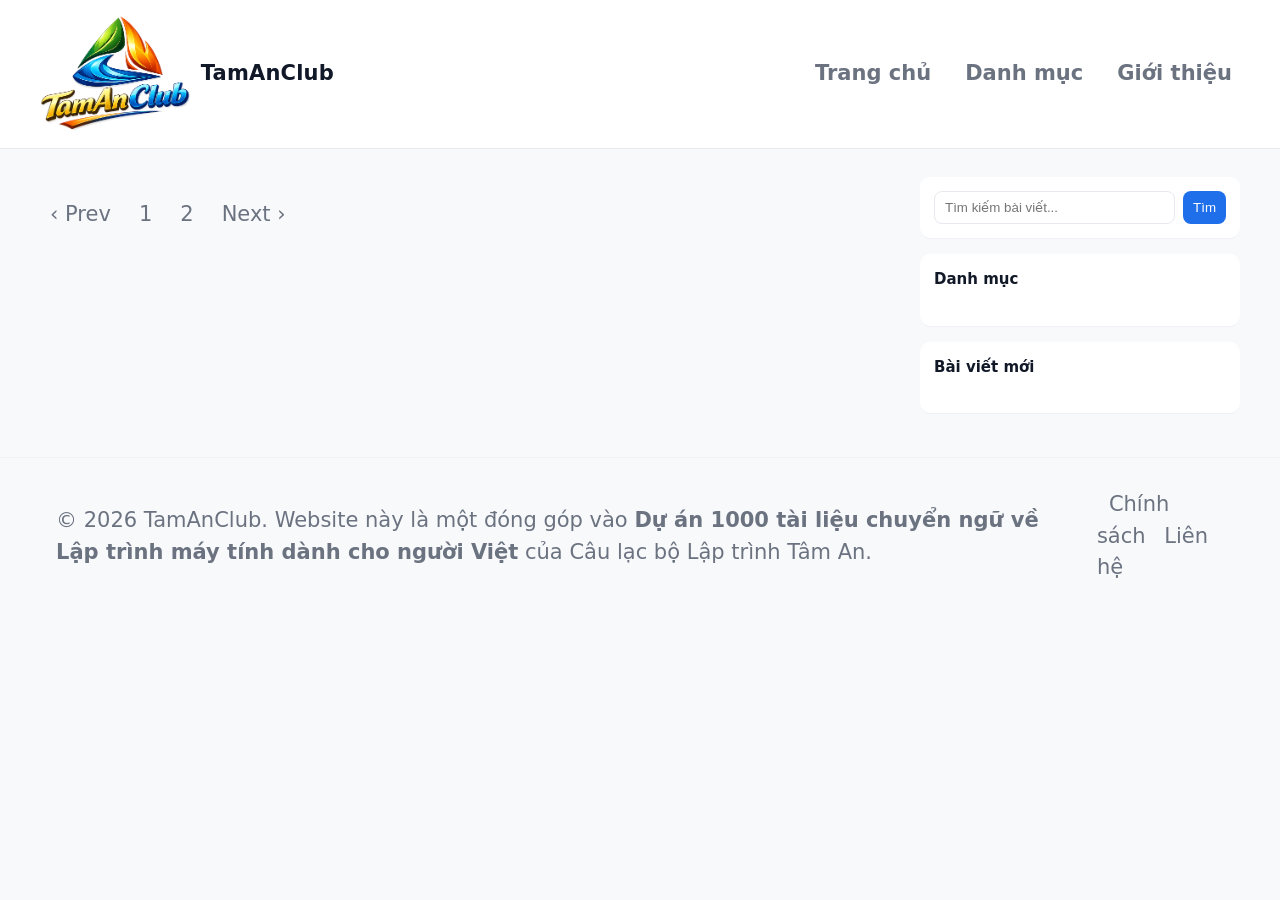
<file: index.html>
<!doctype html>
<html lang="vi">
<head>
  <meta charset="utf-8" />
  <meta name="viewport" content="width=device-width,initial-scale=1" />
  <title>TamAnClub — Trang chủ</title>
  <meta name="description" content="Blog kỹ thuật: bài viết, hướng dẫn, tài liệu lập trình." />
  <link rel="icon" href="assets/images/favicon.png" />
  <link rel="stylesheet" href="assets/css/style.css" />
</head>
<body>
  <header class="site-header">
    <div class="container header-inner">
      <a class="logo" href="index.html">
        <img src="assets/images/TamAnClub_logo.png" alt="TamAnClub Logo" height="120" />
        <span class="site-title">TamAnClub</span>
      </a>

      <nav class="main-nav">
        <a href="index.html">Trang chủ</a>
        <!-- <a href="search.html">Tìm kiếm</a> -->
        <a href="categories.html">Danh mục</a>
        <a href="about.html">Giới thiệu</a>
      </nav>

      <!-- <div class="header-actions">
        <a class="btn btn-primary" href="search.html">Tìm kiếm</a>
      </div> -->
    </div>
  </header>

  <main class="container site-main">
    <div class="layout">
      <!-- Main article list -->
      <section class="content">

        <!-- Typing Guide
        <article class="post-card" data-title="Kỹ năng gõ bàn phím máy tính" data-tags="html,frontend">
          <a class="post-thumb" href="posts/typing-guide.html">
            <img src="assets/images/typing-guide.png" alt="Kỹ năng gõ bàn phím máy tính">
          </a>
          <div class="post-body">
            <h2 class="post-title"><a href="posts/typing-guide.html">Kỹ năng gõ bàn phím máy tính</a></h2>
            <p class="post-excerpt">Tài liệu này cung cấp hướng dẫn toàn diện về kỹ năng gõ bàn phím máy tính một cách khoa học và hiệu quả.</p>
            <div class="post-meta">
              <time datetime="2026-05-01">20 Tháng 6, 2026</time>
              <span class="post-tags">Kids, Beginners</span>
            </div>
          </div>
        </article> -->

        <!-- Python for Kids 2nd
        <article class="post-card" data-title="Lập trình Python cho Trẻ em & Người mới bắt đầu" data-tags="html,frontend">
          <a class="post-thumb" href="posts/python-for-kids-2nd.html">
            <img src="assets/images/python-for-kids-2nd.png" alt="Lập trình Python cho Trẻ em & Người mới bắt đầu">
          </a>
          <div class="post-body">
            <h2 class="post-title"><a href="posts/python-for-kids-2nd.html">Lập trình Python cho Trẻ em & Người mới bắt đầu</a></h2>
            <p class="post-excerpt">Tài liệu này là nội dung chuyển ngữ tiếng Việt của cuốn sách "Python for Kids" (ấn bản thứ 2) do tác giả Jason R. Briggs biên soạn, nhằm hướng dẫn lập trình cho trẻ em và những người mới bắt đầu.</p>
            <div class="post-meta">
              <time datetime="2026-05-01">29 Tháng 5, 2026</time>
              <span class="post-tags">Python, Kids, Beginners</span>
            </div>
          </div>
        </article> -->
        
        <!-- Blender All-in-One for Dummies
        <article class="post-card" data-title="Hướng dẫn trọn gói về Blender cho Người mới bắt đầu - Quyển 1" data-tags="html,frontend">
          <a class="post-thumb" href="posts/blender-all-in-one-for-dummies.html">
            <img src="assets/images/blender-all-in-one-for-dummies.png" alt="Lập trình Python cho Trẻ em & Người mới bắt đầu">
          </a>
          <div class="post-body">
            <h2 class="post-title"><a href="posts/blender-all-in-one-for-dummies.html">Hướng dẫn trọn gói về Blender cho Người mới bắt đầu - Quyển 1</a></h2>
            <p class="post-excerpt">Tài liệu này là nội dung chuyển ngữ Tiếng Việt từ cuốn sách "Blender All-in-One For Dummies" của tác giả Jason van Gumster, đóng vai trò như một hướng dẫn toàn diện dành cho người mới bắt đầu tiếp cận phần mềm đồ họa 3D mã nguồn mở Blender.</p>
            <div class="post-meta">
              <time datetime="2026-05-01">14 Tháng 6, 2026</time>
              <span class="post-tags">3D, Beginners</span>
            </div>
          </div>
        </article> -->

        <!-- Thêm các post-card khác tương tự -->
        <!-- <article class="post-card" data-title="CSS Flexbox từ zero đến pro" data-tags="css,layout">
          <a class="post-thumb" href="posts/css-flexbox.html">
            <img src="assets/images/thumb-flexbox.png" alt="CSS Flexbox">
          </a>
          <div class="post-body">
            <h2 class="post-title"><a href="posts/css-flexbox.html">CSS Flexbox từ zero đến pro</a></h2>
            <p class="post-excerpt">Các ví dụ thực tế, pattern layout và cách kết hợp với Grid.</p>
            <div class="post-meta">
              <time datetime="2026-04-12">12 Tháng 4, 2026</time>
              <span class="post-tags">CSS, Layout</span>
            </div>
          </div>
        </article> -->

        <!-- Pagination (mẫu) -->
        <nav class="pagination">
          <a class="page-link" href="#prev" aria-label="Trang trước">‹ Prev</a>
          <a class="page-link" href="#1">1</a>
          <a class="page-link" href="#2">2</a>
          <a class="page-link" href="#next" aria-label="Trang sau">Next ›</a>
        </nav>
      </section>

      <!-- Sidebar -->
      <aside class="sidebar">
        <div class="widget search-widget">
          <form action="search.html" method="get" class="search-form">
            <input name="q" type="search" placeholder="Tìm kiếm bài viết..." aria-label="Tìm kiếm"/>
            <button type="submit">Tìm</button>
          </form>
        </div>

        <div class="widget widget-categories">
          <h3>Danh mục</h3>
          <ul>
            <!-- <li><a href="categories/frontend.html">Frontend</a></li>
            <li><a href="categories/backend.html">Backend</a></li>
            <li><a href="categories/devops.html">DevOps</a></li>
            <li><a href="categories/tools.html">Tools</a></li> -->
          </ul>
        </div>

        <div class="widget widget-recent">
          <h3>Bài viết mới</h3>
          <ul>
            <!-- <li><a href="posts/async-js.html">Async/await từng bước</a></li>
            <li><a href="posts/node-deploy.html">Deploy Node.js tĩnh</a></li>
            <li><a href="posts/accessibility.html">Accessibility cơ bản</a></li> -->
          </ul>
        </div>
      </aside>
    </div>
  </main>

  <footer class="site-footer">
    <div class="container">
      <div class="footer-inner">
        <p>© 2026 TamAnClub. Website này là một đóng góp vào <b>Dự án 1000 tài liệu chuyển ngữ về Lập trình máy tính dành cho người Việt</b> của Câu lạc bộ Lập trình Tâm An.</p>
        <nav class="footer-nav">
          <a href="privacy.html">Chính sách</a>
          <a href="about.html">Liên hệ</a>
        </nav>
      </div>
    </div>
  </footer>

  <script src="assets/js/main.js"></script>
</body>
</html>
</file>
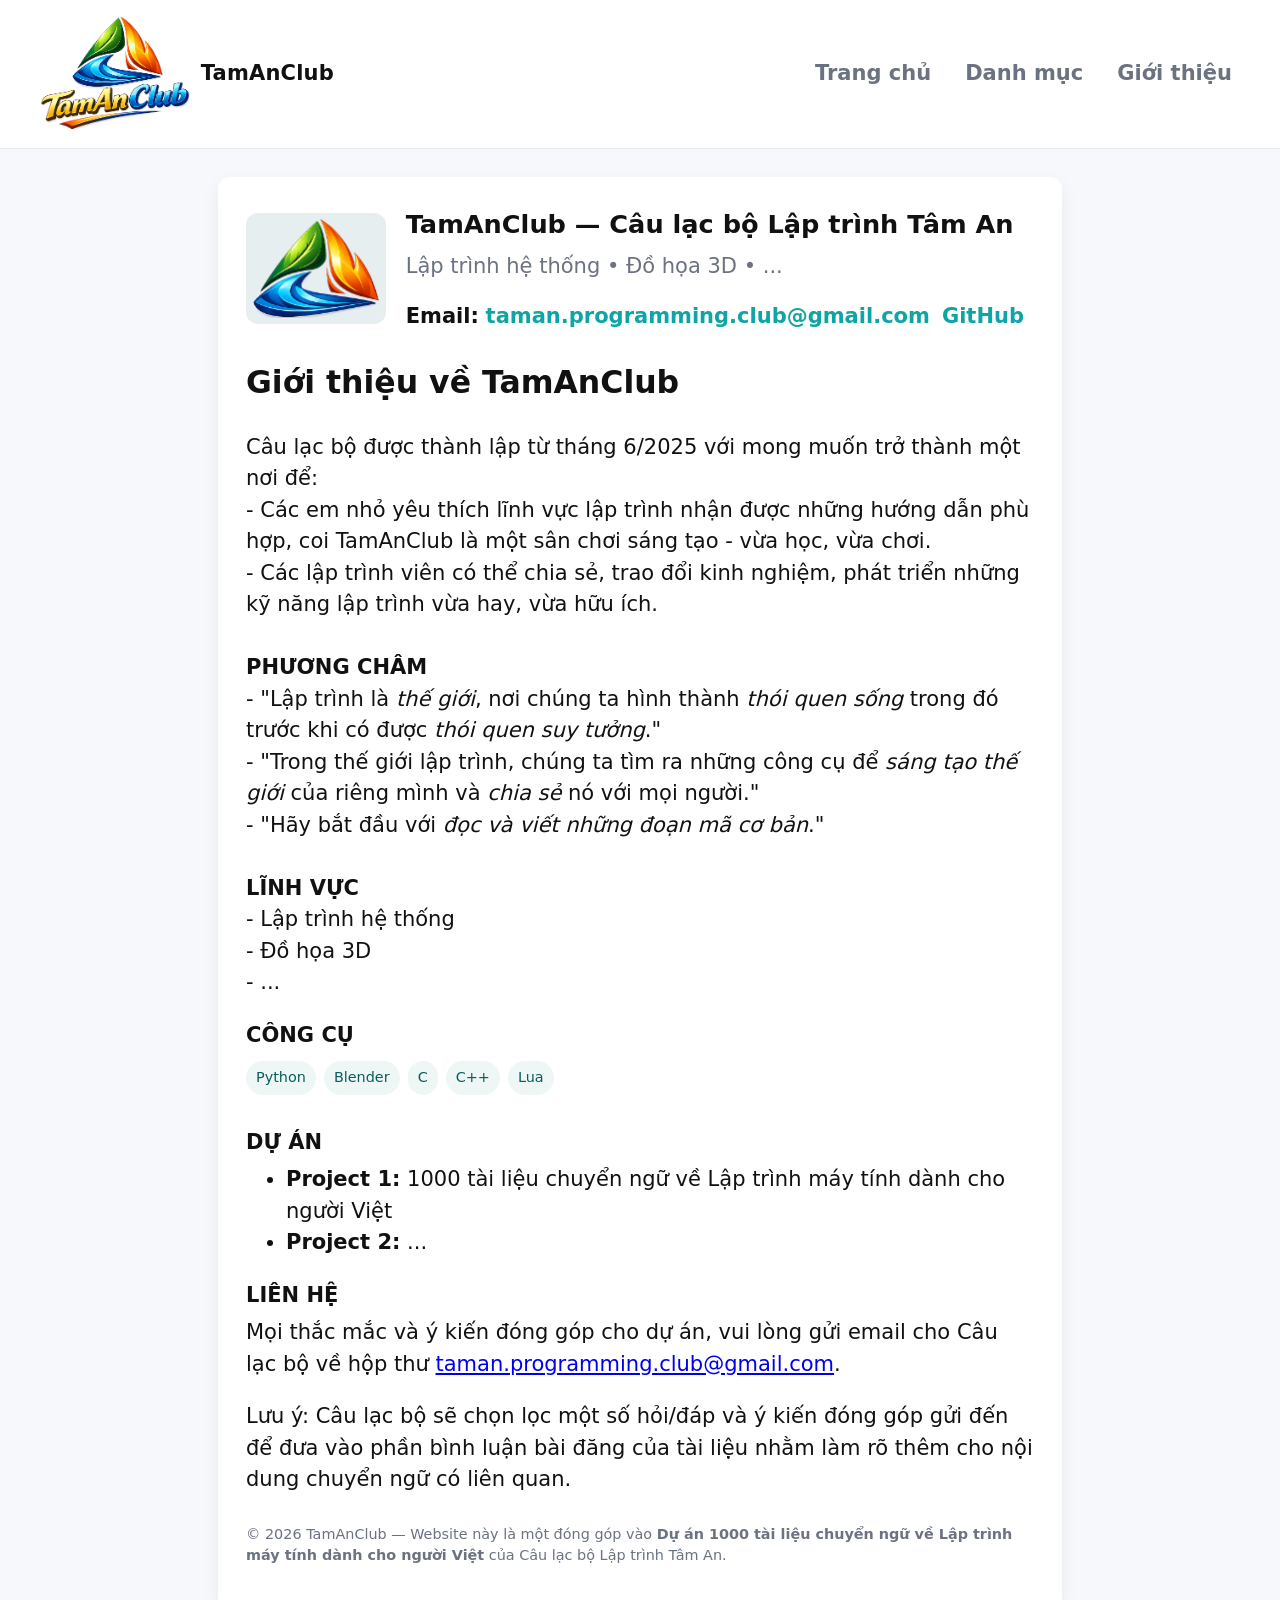
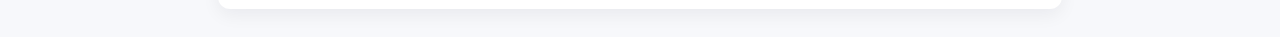
<file: about.html>
<!doctype html>
<html lang="vi">
<head>
  <meta charset="utf-8" />
  <meta name="viewport" content="width=device-width,initial-scale=1" />
  <title>Giới thiệu — TamAnClub</title>
  <link rel="icon" href="assets/images/favicon.png" />
  <link rel="stylesheet" href="assets/css/style.css" />
  <style>
    :root{--bg:#f7f8fb;--card:#fff;--muted:#6b7280;--accent:#0ea5a4}
    body{font-family:system-ui,-apple-system,Segoe UI,Roboto,"Helvetica Neue",Arial,sans-serif;
      margin:0;background:var(--bg);color:#111}
    .container-about{max-width:900px;margin:0px auto;padding:28px}
    .card{background:var(--card);border-radius:12px;padding:28px;box-shadow:0 6px 18px rgba(15,23,42,0.06)}
    .header{display:flex;gap:20px;align-items:center}
    .avatar{height:111px;border-radius:12px;object-fit:cover;background:#e6eef0;padding: 6px;}
    h1{margin:0;font-size:1.6rem}
    p.lead{color:var(--muted);margin:8px 0 18px}
    .meta{display:flex;gap:12px;flex-wrap:wrap;margin-top:14px}
    .meta a{color:var(--accent);text-decoration:none;font-weight:600}
    .section{margin-top:20px}
    .skills{display:flex;gap:8px;flex-wrap:wrap;margin-top: 10px;}
    .skill{background:#eef7f6;color:#065f5b;padding:6px 10px;border-radius:999px;font-size:0.9rem}
    footer{margin-top:28px;color:var(--muted);font-size:0.9rem}
  </style>
</head>
<body>
  <header class="site-header">
    <div class="container header-inner">
      <a class="logo" href="index.html">
        <img src="assets/images/TamAnClub_logo.png" alt="TamAnClub Logo" height="120" />
        <span class="site-title">TamAnClub</span>
      </a>
      <nav class="main-nav">
        <a href="index.html">Trang chủ</a>
        <a href="categories.html">Danh mục</a>
        <a href="about.html">Giới thiệu</a>
      </nav>
    </div>
  </header>
  <main class="container-about">
    <article class="card" aria-labelledby="page-title">
      <header class="header">
        <img class="avatar" src="assets/images/favicon.png" alt="Ảnh hồ sơ của Bạn">
        <div>
          <h1 id="page-title">TamAnClub — Câu lạc bộ Lập trình Tâm An</h1>
          <p class="lead">Lập trình hệ thống • Đồ họa 3D • ...</p>
          <div class="meta">
            <span><strong>Email:</strong> <a href="mailto:taman.programming.club@gmail.com">taman.programming.club@gmail.com</a></span>
            <span><a href="https://github.com/tamanclub" target="_blank" rel="noopener">GitHub</a></span>
          </div>
        </div>
      </header>

      <section class="section" aria-labelledby="about-heading">
        <h2 id="about-heading">Giới thiệu về TamAnClub</h2>
        <p>Câu lạc bộ được thành lập từ tháng 6/2025 với mong muốn trở thành một nơi để:
          <br>- Các em nhỏ yêu thích lĩnh vực lập trình nhận được những hướng dẫn phù hợp, coi TamAnClub là một sân chơi sáng tạo - vừa học, vừa chơi.
          <br>- Các lập trình viên có thể chia sẻ, trao đổi kinh nghiệm, phát triển những kỹ năng lập trình vừa hay, vừa hữu ích.<br><br>
        <b>PHƯƠNG CHÂM</b>
          <br>- "Lập trình là <i>thế giới</i>, nơi chúng ta hình thành <i>thói quen sống</i> trong đó trước khi có được <i>thói quen suy tưởng</i>."
          <br>- "Trong thế giới lập trình, chúng ta tìm ra những công cụ để <i>sáng tạo thế giới</i> của riêng mình và <i>chia sẻ</i> nó với mọi người."
          <br>- "Hãy bắt đầu với <i>đọc và viết những đoạn mã cơ bản</i>."<br><br>
        <b>LĨNH VỰC</b>
          <br>- Lập trình hệ thống
          <br>- Đồ họa 3D
          <br>- ...
      </section>

      <!-- <section class="section" aria-labelledby="skills-heading">
        <h2 id="skills-heading">Công cụ</h2> -->
        <b>CÔNG CỤ</b>
        <div class="skills">
          <span class="skill">Python</span>
          <span class="skill">Blender</span>
          <span class="skill">C</span>
          <span class="skill">C++</span>
          <span class="skill">Lua</span>
        </div><br>
      <!-- </section> -->

      <!-- <section class="section" aria-labelledby="projects-heading">
        <h2 id="projects-heading">Dự án</h2> -->
        <b>DỰ ÁN</b>
        <ul style="margin-top: 6px;">
          <li><strong>Project 1:</strong> 1000 tài liệu chuyển ngữ về Lập trình máy tính dành cho người Việt</li>
          <li><strong>Project 2:</strong> ...</li>
        </ul>
      <!-- </section> -->
        </p>

      <!-- <section class="section" aria-labelledby="contact-heading">
        <h2 id="contact-heading">Liên hệ</h2> -->
        <b>LIÊN HỆ</b>
        <p  style="margin-top: 6px;">Mọi thắc mắc và ý kiến đóng góp cho dự án, vui lòng gửi email cho Câu lạc bộ về hộp thư <a href="mailto:taman.programming.club@gmail.com">taman.programming.club@gmail.com</a>.</p>
        <p>Lưu ý: Câu lạc bộ sẽ chọn lọc một số hỏi/đáp và ý kiến đóng góp gửi đến để đưa vào phần bình luận bài đăng của tài liệu nhằm làm rõ thêm cho nội dung chuyển ngữ có liên quan.</p>
      <!-- </section> -->

      <footer>
        <p>© <span id="year"></span> TamAnClub — Website này là một đóng góp vào <b>Dự án 1000 tài liệu chuyển ngữ về Lập trình máy tính dành cho người Việt</b> của Câu lạc bộ Lập trình Tâm An.</p>
      </footer>
    </article>
  </main>

  <script>
    // Tự động chèn năm hiện tại
    document.getElementById('year').textContent = new Date().getFullYear();
  </script>
</body>
</html>
</file>
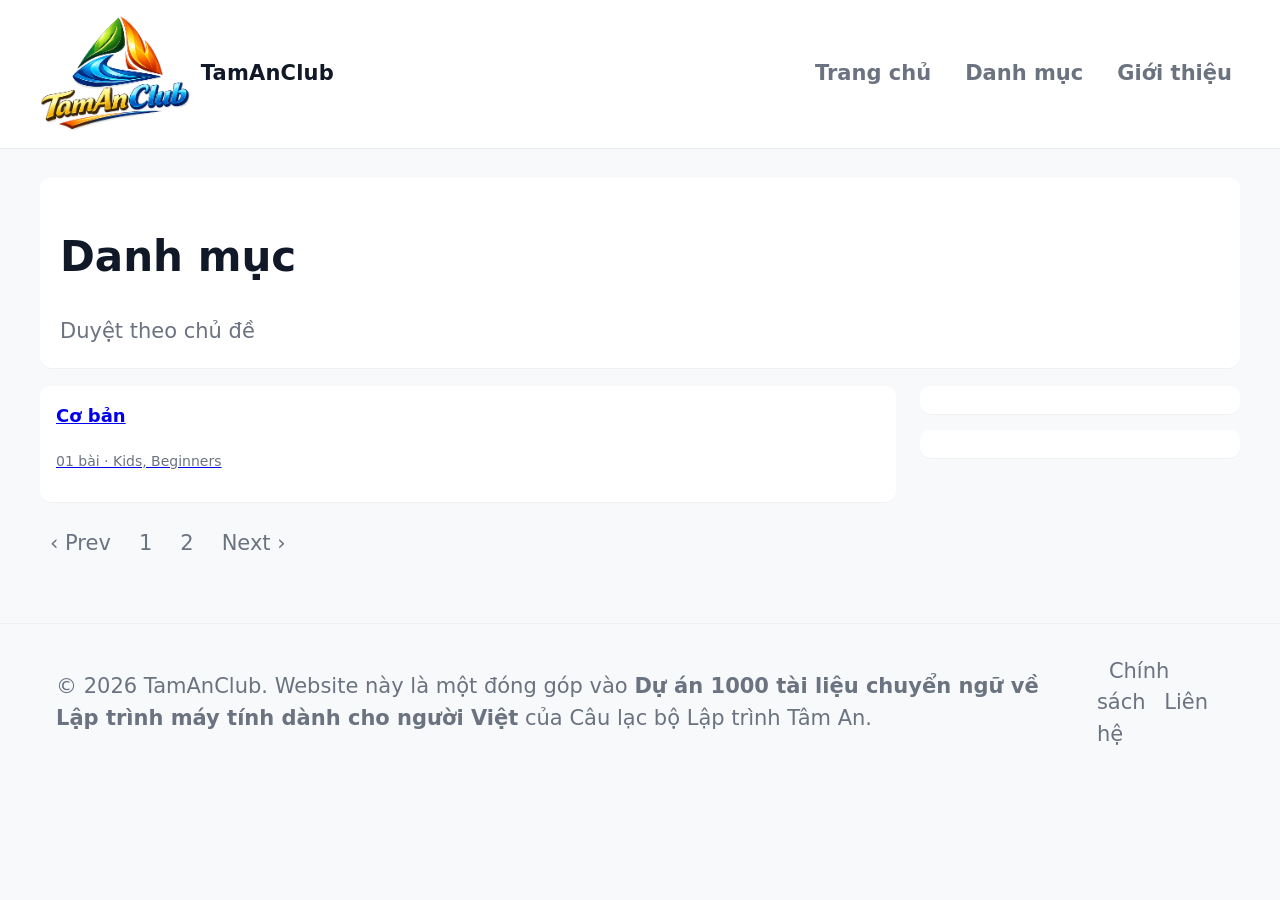
<file: categories.html>
<!doctype html>
<html lang="vi">
<head>
  <meta charset="utf-8" />
  <meta name="viewport" content="width=device-width,initial-scale=1" />
  <title>Danh mục — TamAnClub</title>
  <meta name="description" content="Danh mục bài viết: Basic, 3D, C, C++." />
  <link rel="icon" href="assets/images/favicon.png" />
  <link rel="stylesheet" href="assets/css/style.css" />
  <style>
    .categories-hero{background:#fff;padding:20px;border-radius:12px;margin-bottom:18px;box-shadow:0 1px 0 rgba(16,24,40,0.03)}
    .categories-grid{display:grid;grid-template-columns:repeat(auto-fit,minmax(220px,1fr));gap:14px}
    .category-card{background:var(--card);padding:16px;border-radius:10px;display:flex;flex-direction:column;gap:8px;box-shadow:0 1px 0 rgba(16,24,40,0.03)}
    .category-card h3{margin:0;font-size:18px}
    .category-meta{color:var(--muted);font-size:14px}
    .tag-cloud{display:flex;flex-wrap:wrap;gap:8px;margin-top:12px}
    .tag{background:#eef2ff;color:var(--accent);padding:6px 10px;border-radius:8px;text-decoration:none;font-weight:600;font-size:13px}
  </style>
</head>
<body>
  <header class="site-header">
    <div class="container header-inner">
      <a class="logo" href="index.html">
        <img src="assets/images/TamAnClub_logo.png" alt="TamAnClub Logo" height="120" />
        <span class="site-title">TamAnClub</span>
      </a>
      <nav class="main-nav">
        <a href="index.html">Trang chủ</a>
        <a href="categories.html">Danh mục</a>
        <a href="about.html">Giới thiệu</a>
      </nav>
    </div>
  </header>

  <main class="container site-main" style="padding-top:28px">
    <div class="categories-hero">
      <h1>Danh mục</h1>
      <p style="color:var(--muted);margin:6px 0 0 0">Duyệt theo chủ đề</p>
    </div>

    <section class="categories-list" style="display:grid;grid-template-columns:1fr 320px;gap:24px">
      <div>
        <div class="categories-grid">
          <a class="category-card" href="categories/basic.html">
            <h3>Cơ bản</h3>
            <p class="category-meta">01 bài · Kids, Beginners</p>
          </a>

          <!-- <a class="category-card" href="categories/backend.html">
            <h3>Backend</h3>
            <p class="category-meta">12 bài · Node.js, Databases, APIs</p>
          </a>

          <a class="category-card" href="categories/css.html">
            <h3>CSS</h3>
            <p class="category-meta">10 bài · Layout, Flexbox, Grid</p>
          </a>

          <a class="category-card" href="categories/html.html">
            <h3>HTML</h3>
            <p class="category-meta">8 bài · Semantic, Accessibility</p>
          </a>

          <a class="category-card" href="categories/devops.html">
            <h3>DevOps</h3>
            <p class="category-meta">6 bài · CI/CD, Docker, Deployment</p>
          </a>

          <a class="category-card" href="categories/tools.html">
            <h3>Tools</h3>
            <p class="category-meta">9 bài · Utilities, Productivity</p>
          </a> -->
        </div>

        <!-- Nếu muốn: phân trang hoặc load thêm -->
        <nav class="pagination" style="margin-top:18px">
          <a class="page-link" href="#prev">‹ Prev</a>
          <a class="page-link" href="#1">1</a>
          <a class="page-link" href="#2">2</a>
          <a class="page-link" href="#next">Next ›</a>
        </nav>
      </div>

      <aside class="sidebar">
        <div class="widget">
          <!-- <h3>Bộ lọc theo tag</h3>
          <div class="tag-cloud">
            <a class="tag" href="tags/html.html">HTML</a>
            <a class="tag" href="tags/css.html">CSS</a>
            <a class="tag" href="tags/javascript.html">JavaScript</a>
            <a class="tag" href="tags/react.html">React</a>
            <a class="tag" href="tags/nodejs.html">Node.js</a>
            <a class="tag" href="tags/devops.html">DevOps</a>
          </div> -->
        </div>

        <div class="widget">
          <!-- <h3>Bài viết nổi bật</h3>
          <ul style="margin:0;padding-left:18px;color:var(--muted)">
            <li><a href="posts/html-basics.html">HTML cơ bản — Tài liệu &amp; Hướng dẫn tải về</a></li>
            <li><a href="posts/css-flexbox.html">CSS Flexbox từ Zero đến Pro</a></li>
            <li><a href="posts/async-js.html">Async/await từng bước</a></li>
          </ul> -->
        </div>
      </aside>
    </section>
  </main>

  <footer class="site-footer" style="margin-top:28px">
    <div class="container">
      <div class="footer-inner">
        <p>© 2026 TamAnClub. Website này là một đóng góp vào <b>Dự án 1000 tài liệu chuyển ngữ về Lập trình máy tính dành cho người Việt</b> của Câu lạc bộ Lập trình Tâm An.</p>
        <nav class="footer-nav">
          <a href="privacy.html">Chính sách</a>
          <a href="about.html">Liên hệ</a>
        </nav>
      </div>
    </div>
  </footer>

  <script src="assets/js/main.js"></script>
</body>
</html>
</file>
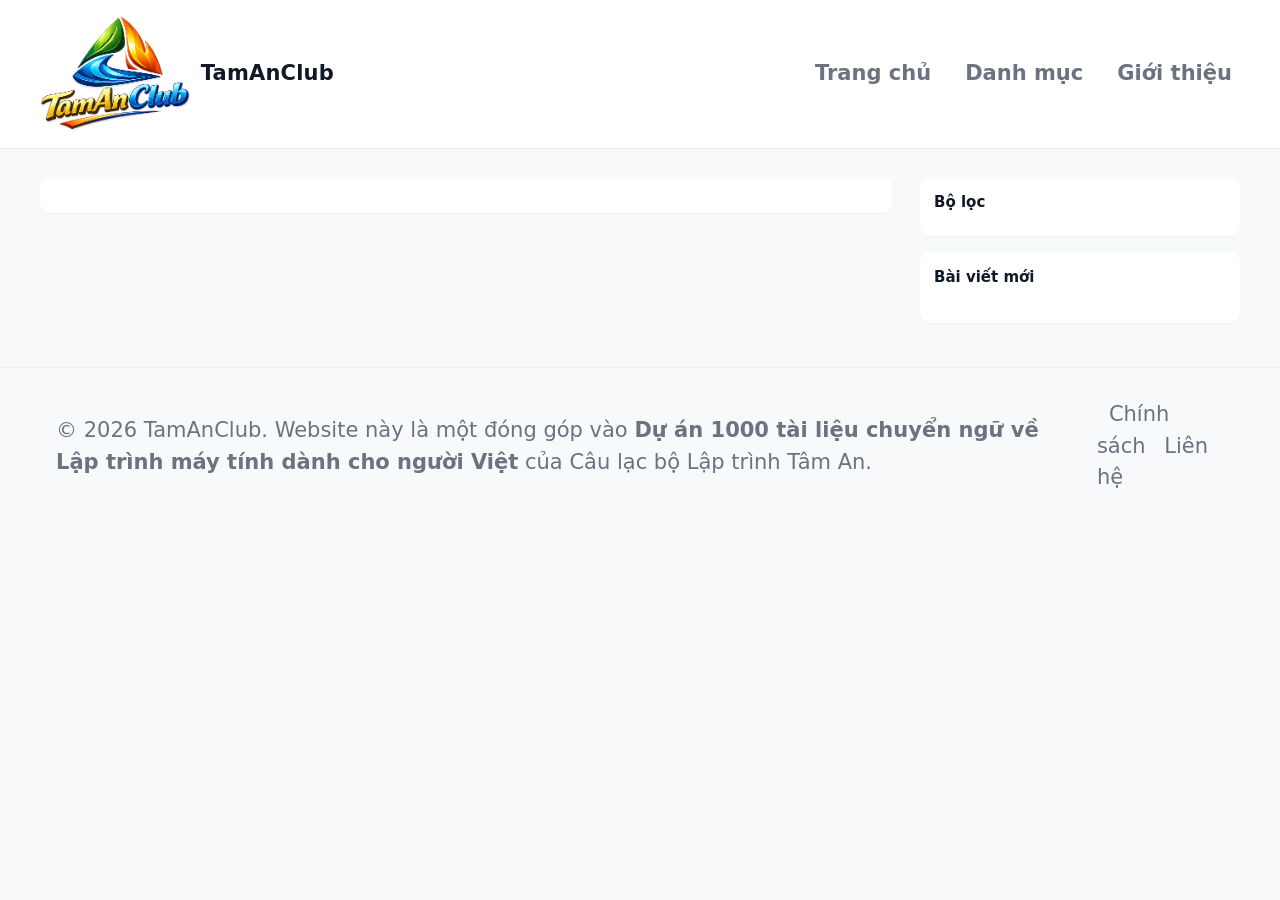
<file: search.html>
<!doctype html>
<html lang="vi">
<head>
  <meta charset="utf-8" />
  <meta name="viewport" content="width=device-width,initial-scale=1" />
  <title>Tìm kiếm — Coder-like</title>
  <meta name="description" content="Tìm kiếm tài liệu và bài viết trên site." />
  <link rel="icon" href="assets/images/favicon.png" />
  <link rel="stylesheet" href="assets/css/style.css" />
  <style>
    /* Tinh chỉnh cho trang tìm kiếm */
    .search-page .search-header{
      background:#fff;padding:18px;border-radius:10px;margin-bottom:18px;box-shadow:0 1px 0 rgba(16,24,40,0.03)
    }
    .gcse-searchbox-only, .gcse-searchresults-only { width:100%; }
    /* Gõ lại style cho kết quả để khớp giao diện */
    .gsc-control-cse {
      font-family: inherit;
    }
    .gsc-webResult .gsc-result { background: #fff; border-radius:10px; padding:12px; margin-bottom:12px; box-shadow:0 1px 0 rgba(16,24,40,0.03) }
    .gsc-webResult .gs-title { font-size:18px; color:#0f172a }
    .gsc-webResult .gs-snippet { color: #6b7280; }
    /* Remove default Google borders that clash */
    .gsc-results .gsc-cursor-box { margin-top:12px; }
  </style>
</head>
<body>
  <header class="site-header">
    <div class="container header-inner">
      <a class="logo" href="index.html">
        <img src="assets/images/TamAnClub_logo.png" alt="TamAnClub Logo" height="120" />
        <span class="site-title">TamAnClub</span>
      </a>

      <nav class="main-nav">
        <a href="index.html">Trang chủ</a>
        <a href="categories.html">Danh mục</a>
        <a href="about.html">Giới thiệu</a>
      </nav>
    </div>
  </header>

  <main class="container site-main search-page" style="padding-top:28px;">
    <div class="layout" style="grid-template-columns:1fr 320px;">
      <section class="content">
        <div class="search-header">
          <!-- Google CSE search box only -->
          <div id="search-box">
            <gcse:searchbox-only></gcse:searchbox-only>
          </div>
        </div>

        <!-- Search results -->
        <div id="search-results">
          <gcse:searchresults-only></gcse:searchresults-only>
        </div>
      </section>

      <aside class="sidebar">
        <div class="widget">
          <h3>Bộ lọc</h3>
          <!-- <p style="color:var(--muted);font-size:14px">Google CSE tự xử lý kết quả; dùng tính năng Categories/labels trong CSE console để tạo bộ lọc.</p> -->
        </div>

        <div class="widget widget-recent">
          <h3>Bài viết mới</h3>
          <ul>
            <!-- <li><a href="posts/async-js.html">Async/await từng bước</a></li>
            <li><a href="posts/node-deploy.html">Deploy Node.js tĩnh</a></li>
            <li><a href="posts/accessibility.html">Accessibility cơ bản</a></li> -->
          </ul>
        </div>
      </aside>
    </div>
  </main>

  <footer class="site-footer">
    <div class="container">
      <div class="footer-inner">
        <p>© 2026 TamAnClub. Website này là một đóng góp vào <b>Dự án 1000 tài liệu chuyển ngữ về Lập trình máy tính dành cho người Việt</b> của Câu lạc bộ Lập trình Tâm An.</p>
        <nav class="footer-nav">
          <a href="privacy.html">Chính sách</a>
          <a href="about.html">Liên hệ</a>
        </nav>
      </div>
    </div>
  </footer>

  <!-- Google CSE script: thay YOUR_CSE_ID bằng ID của bạn -->
  <script async src="https://cse.google.com/cse.js?cx=e1b7cbcbf8b494e31"></script>

  <script src="assets/js/main.js"></script>
  <script>
    // Auto-focus search input khi trang load nếu có param q -> fill vào box bằng cách dispatch search
    (function(){
      function getQueryParam(name){
        var params = new URLSearchParams(window.location.search);
        return params.get(name);
      }
      var q = getQueryParam('q');
      if(q){
        // khi CSE đã load, set q và trigger
        window.addEventListener('load', function(){
          try {
            var input = document.querySelector('input.gsc-input');
            if(input){
              input.value = q;
              // submit CSE form if present
              var form = input.closest('form');
              if(form) form.submit();
            }
          } catch(e){}
        });
      }
    })();
  </script>
</body>
</html>
</file>
<file: assets/css/style.css>
:root{
  --bg:#f8f9fb;
  --card:#ffffff;
  --muted:#6b7280;
  --accent:#1f6feb;
  --max-w:1200px;
  --radius:10px;
  --container-pad:16px;
  --font-sans: Inter, system-ui, -apple-system, "Segoe UI", Roboto, "Helvetica Neue", Arial;
}
*{box-sizing:border-box}
html,body{height:100%}
body{
  margin:0;
  font-family:var(--font-sans);
  background:var(--bg);
  color:#111827;
  -webkit-font-smoothing:antialiased;
  -moz-osx-font-smoothing:grayscale;
  line-height:1.5;
  font-size:21px;
}

/* Container */
.container{
  width:calc(100% - 2*var(--container-pad));
  max-width:var(--max-w);
  margin:0 auto;
  padding:0 var(--container-pad);
}

/* Header */
.site-header{
  background:#fff;
  border-bottom:1px solid #e6e9ee;
  position:sticky;
  top:0;
  z-index:50;
}
.header-inner{
  display:flex;
  align-items:center;
  justify-content:space-between;
  gap:16px;
  padding:14px 0;
}
.logo{display:flex;align-items:center;gap:10px;text-decoration:none;color:inherit}
.logo img{display:block}
.site-title{font-weight:700;letter-spacing:0.2px}

/* Nav */
.main-nav{display:flex;gap:18px}
.main-nav a{color:var(--muted);text-decoration:none;padding:6px 8px;border-radius:6px;font-weight:600}
.main-nav a:hover{background:rgba(31,111,235,0.06);color:var(--accent)}

/* Header actions */
.header-actions .btn{background:var(--accent);color:#fff;padding:8px 12px;border-radius:8px;text-decoration:none;font-weight:600}
.header-actions .btn:hover{opacity:0.95}

/* Layout */
.site-main{padding:28px 0}
.layout{display:grid;grid-template-columns:1fr 320px;gap:28px;align-items:start}

/* Content / cards */
.post-card{
  display:flex;
  gap:16px;
  background:var(--card);
  padding:16px;
  border-radius:12px;
  box-shadow:0 1px 0 rgba(16,24,40,0.04);
  margin-bottom:16px;
  align-items:flex-start;
}
.post-image {width:auto; display: flex; justify-content: center;}
.post-image img{height: 600px;}
.post-thumb img{width:160px;height:180px;object-fit:cover;border-radius:8px;display:block}
.post-body{flex:1}
.post-title{margin:0 0 8px 0;font-size:18px}
.post-title a{text-decoration:none;color:#0f172a}
.post-excerpt{margin:0 0 10px;color:var(--muted)}
.post-meta{font-size:13px;color:var(--muted);display:flex;gap:10px;align-items:center}

/* Pagination */
.pagination{display:flex;gap:8px;margin-top:14px}
.page-link{padding:8px 10px;background:transparent;border-radius:8px;color:var(--muted);text-decoration:none}
.page-link:hover{background:#eef2ff;color:var(--accent)}

/* Sidebar widgets */
.sidebar .widget{background:var(--card);padding:14px;border-radius:10px;margin-bottom:16px;box-shadow:0 1px 0 rgba(16,24,40,0.03)}
.widget h3{margin:0 0 8px 0;font-size:15px}
.search-form{display:flex;gap:8px}
.search-form input[type="search"]{flex:1;padding:8px 10px;border:1px solid #e6e9ee;border-radius:8px;background:transparent}
.search-form button{background:var(--accent);color:#fff;border:none;padding:8px 10px;border-radius:8px;cursor:pointer}

/* Footer */
.site-footer{padding:18px 0;background:transparent;border-top:1px solid #eef2f6}
.footer-inner{display:flex;justify-content:space-between;align-items:center;gap:12px;padding:8px 0;color:var(--muted)}
.footer-nav a{text-decoration:none;color:var(--muted);margin-left:12px}

/* Responsive */
@media (max-width:980px){
  .layout{grid-template-columns:1fr}
  .main-nav{display:none}
  .header-actions .btn{display:inline-block}
  .post-thumb img{width:140px;height:88px}
}
@media (max-width:520px){
  :root{font-size:15px}
  .post-card{flex-direction:column}
  .post-thumb img{width:100%;height:160px}
  .footer-inner{flex-direction:column;align-items:flex-start;gap:6px}
}
</file>
